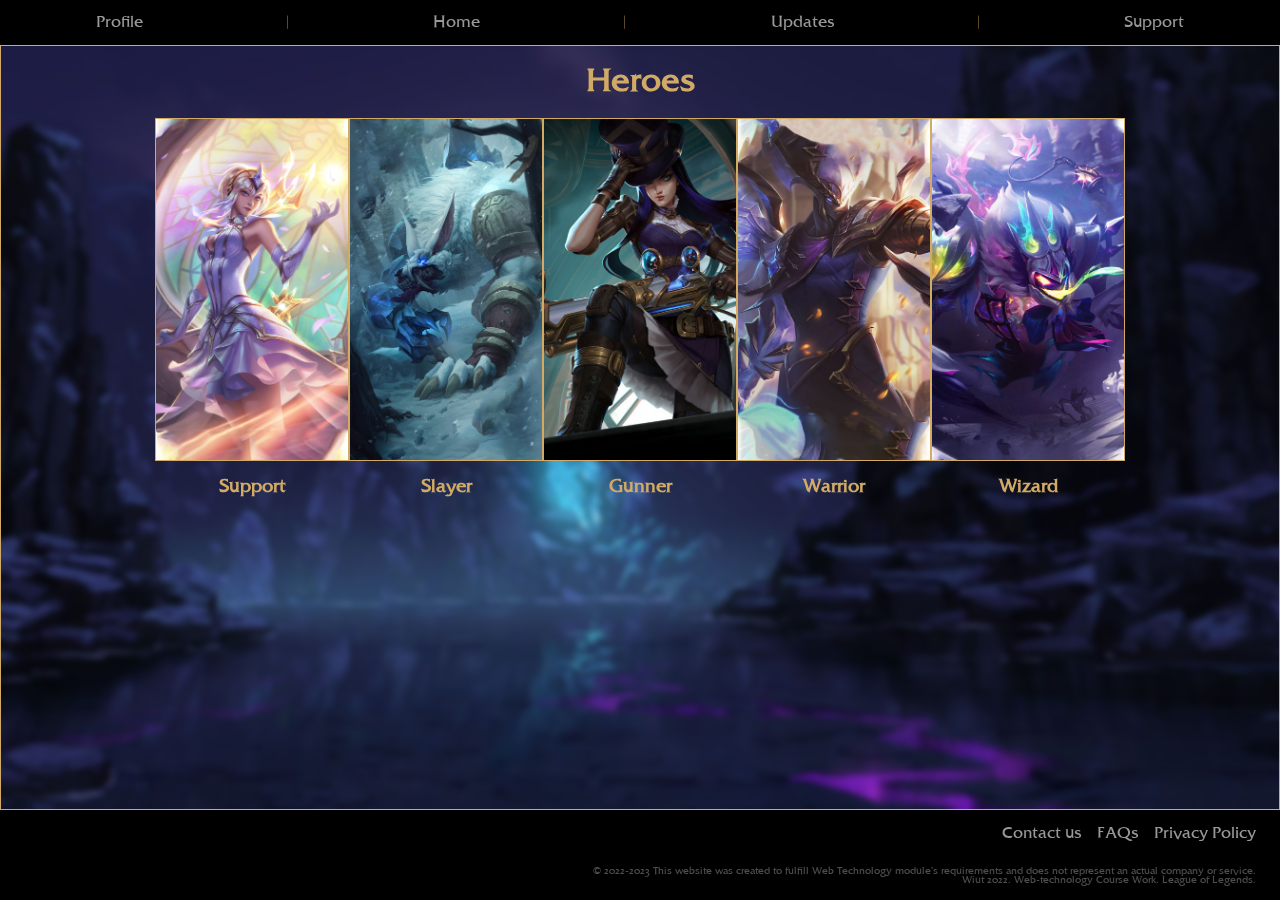
<file: Heroes/index.html>
<!DOCTYPE html>
<html lang="en">
<head>
   
    <title>Heroes</title>
    <link rel = "icon" href = 
    "../Login/images/logo.png" 
    type = "image/x-icon">
    <link rel="stylesheet" href="style.css">

</head>
<body>
    
<header>

    <ul> 
        <a href="../Login/login.html" class="profile">
            <li> Profile</li>  </a>
            <span> ︳ </span>
        <a href="../index.html">
            <li> Home</li>  
        </a>
        <span> ︳ </span>

        <a href="../Main/index.html">
            <li> Updates </li>  
        </a>
        <span> ︳ </span>
        <a href="../Support/index.html">
            <li> Support</li>  
        </a>
    </ul>


</header>


<div class="content"> 

    <h1> Heroes</h1>


 <div class="heroes">


    <div class="classes"> 
    <a href="" class="supa"> <img src="../images/heroes/support.png" alt=""> <h2> Support </h2> </a> 
    <p class="supp">
        Support skills allow you to apply positive effects to allies, and control effects to opponents. Manipulators are weak alone, their true strength is revealed only in a team. In group fights, competently applying buffs to allies and keeping key opponents under control allows you to gain an advantage in battle.
    </p>
    <a href="" class="killa"> <img src="../images/heroes/killer.png" alt=""><h2> Slayer </h2></a>
     <p class="killp">
        Slayers focus on delivering explosive damage to a single target at a rapid pace. The high mobility of fighters allows them to quickly overcome significant distances between him and a potential victim. Having killed the target, the fighter has the ability to also quickly escape from pursuit.
    </p>
    <a href="" class="guna"> <img src="../images/heroes/gunner.png " alt=""><h2> Gunner</h2></a>
    <p class="gunp">
        Marksmen are champions whose power is revealed mainly through their auto attacks. With a stable damage output, as well as the ability to attack opponents from afar, the Arrows, with the right positioning, are able to eliminate any target.
    </p>
    <a href="" class="wara"> <img src="../images/heroes/warrior.png" alt=""><h2>Warrior </h2></a>
    <p class="warp">
        Warrior is one of the champion classes. Warriors are equally good at dealing damage and withstanding attacks from opponents, however, they can usually only attack in melee combat. With high damage per second, Warriors excel in long skirmishes where they can get to the enemy and hold out long enough to defeat them.  
    </p>
    <a href="" class="wiza"> <img src="../images/heroes/wizard.png " alt=""><h2> Wizard</h2></a>
    <p class="wizp">
        Typical mages have a range of ranged abilities as well as crowd control effects that allow them to destroy their enemies before they get close enough to strike back. Mages' main source of damage is their skill set, which requires them to spend a lot of the gold they get on items in order to cast more powerful and faster spells.
    </p>
</div>
    
 </div>



</div>
</a>  
















</div>




 <div class="bottom"> 
    <footer>
        <ul class="links">
           <a href=""><li> Contact us   </li> </a> 
           <a href=""><li> FAQs   </li> </a> 
           <a href=""><li> Privacy Policy   </li> </a> 
        </ul>
    
        <p>
            © 2022-2023 This website was created to fulfill Web Technology
            module’s requirements and does not represent an actual company or service.
            <br> Wiut 2022. Web-technology Course Work. League of Legends.
        </p>
    </footer>
</div>



</body>
</html>
</file>
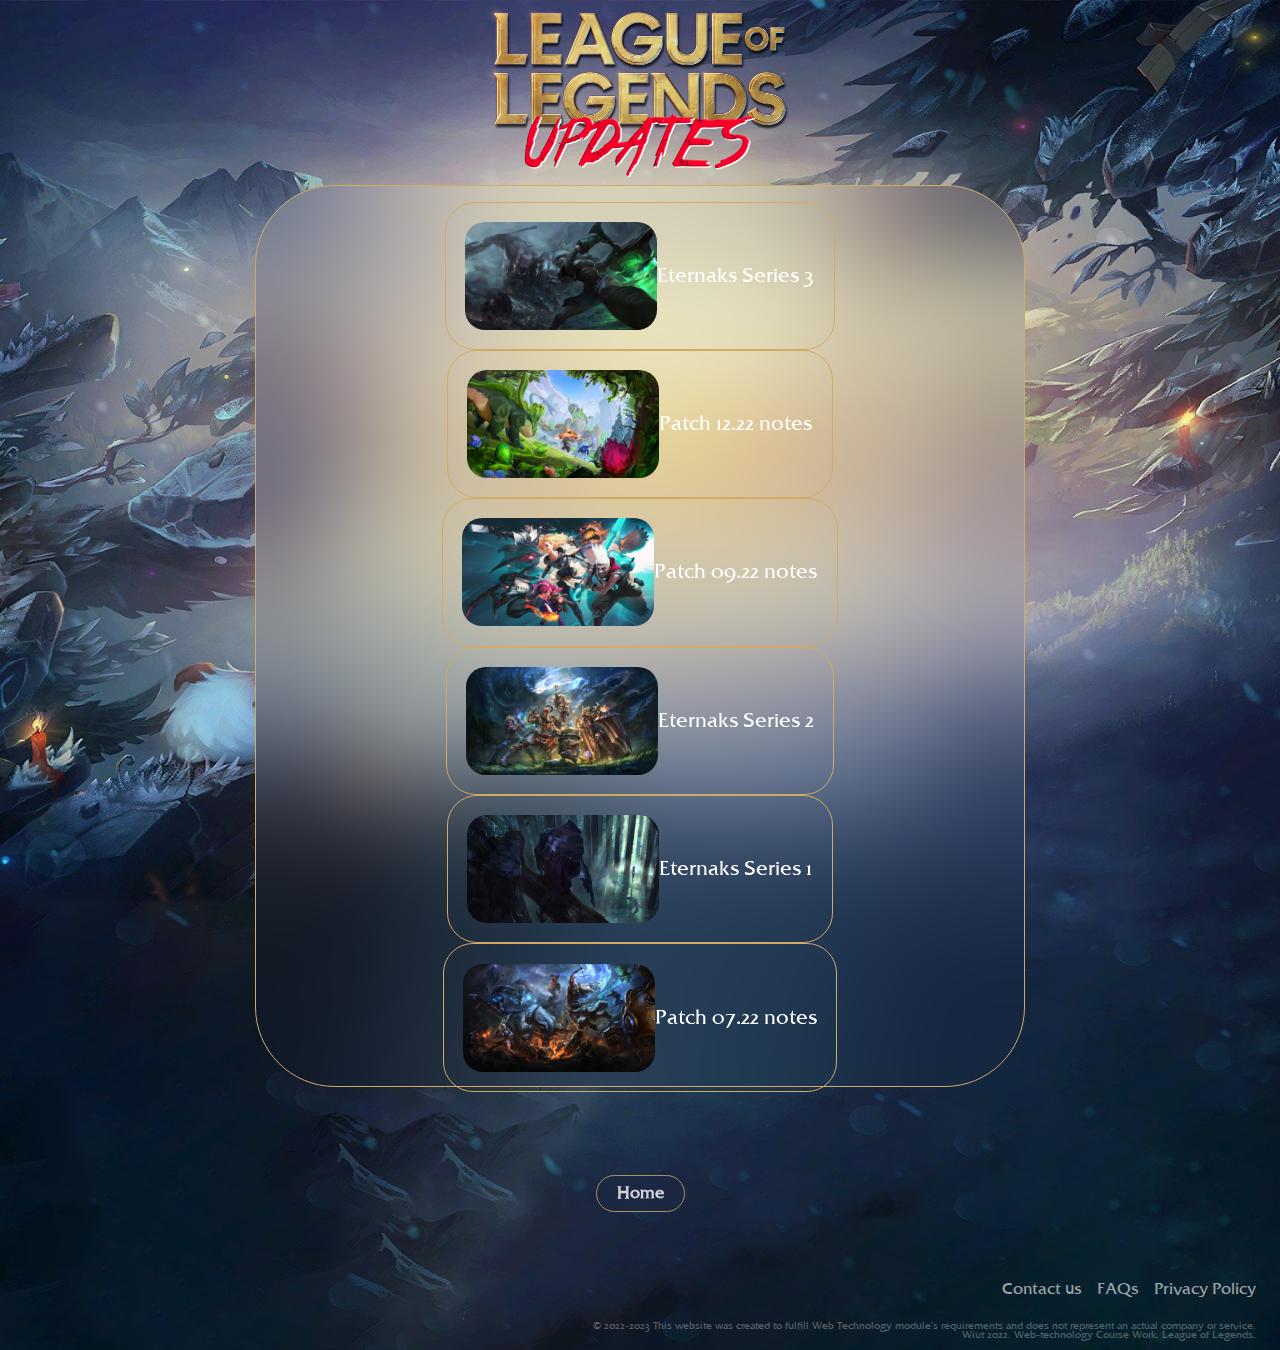
<file: Main/index.html>
<!DOCTYPE html>
<html lang="en">
<head>
   
    <title>Updates</title>
    <link rel = "icon" href = 
    "../Login/images/logo.png" 
    type = "image/x-icon">
    <link rel="stylesheet" href="../Main/style.css">

</head>
<body>


<header>

    <div class="logo">
        <img src="../images/updateslogo.png" alt="">

    </div>


</header>


<div class="content">
    <div class="whitebg">

        <ul>

            <a href=""><li> <img src="../images/updates/100422_LOL_Patch_Notes_12_19_Banner.jpg" alt=""> Eternaks Series 3</li> </a>
            <a href=""><li> <img src="../images/updates/111522_Patch_12_22_Notes_Banner_v2.jpg" alt=""> Patch 12.22 notes</li>  </a> 
            <a href=""><li> <img src="../images/updates/2020_Banner.jpg" alt="">Patch 09.22 notes</li> </a>
            <a href=""><li> <img src="../images/updates/LOL_PROMOART_13.jpg" alt="">   Eternaks Series 2</li></a>
            <a href=""><li> <img src="../images/updates/lol_promoart_15_0.jpg" alt=""> Eternaks Series 1 </li> </a> 
            <a href=""> <li><img src="../images/updates/LOL_PROMOART_4.jpg" alt=""> Patch 07.22 notes </li> </a> 
        </ul>

    </div>
    
        <a href="../index.html" class="btn"> 
            <h3> Home</h3>
        </a>
          
</div>  



    






<footer>
    <ul class="links">
       <a href=""><li> Contact us   </li> </a> 
       <a href=""><li> FAQs   </li> </a> 
       <a href=""><li> Privacy Policy   </li> </a> 
    </ul>

    <p>
        © 2022-2023 This website was created to fulfill Web Technology
        module’s requirements and does not represent an actual company or service.
        <br> Wiut 2022. Web-technology Course Work. League of Legends.
    </p>
</footer>
    


</body>
</html>
</file>
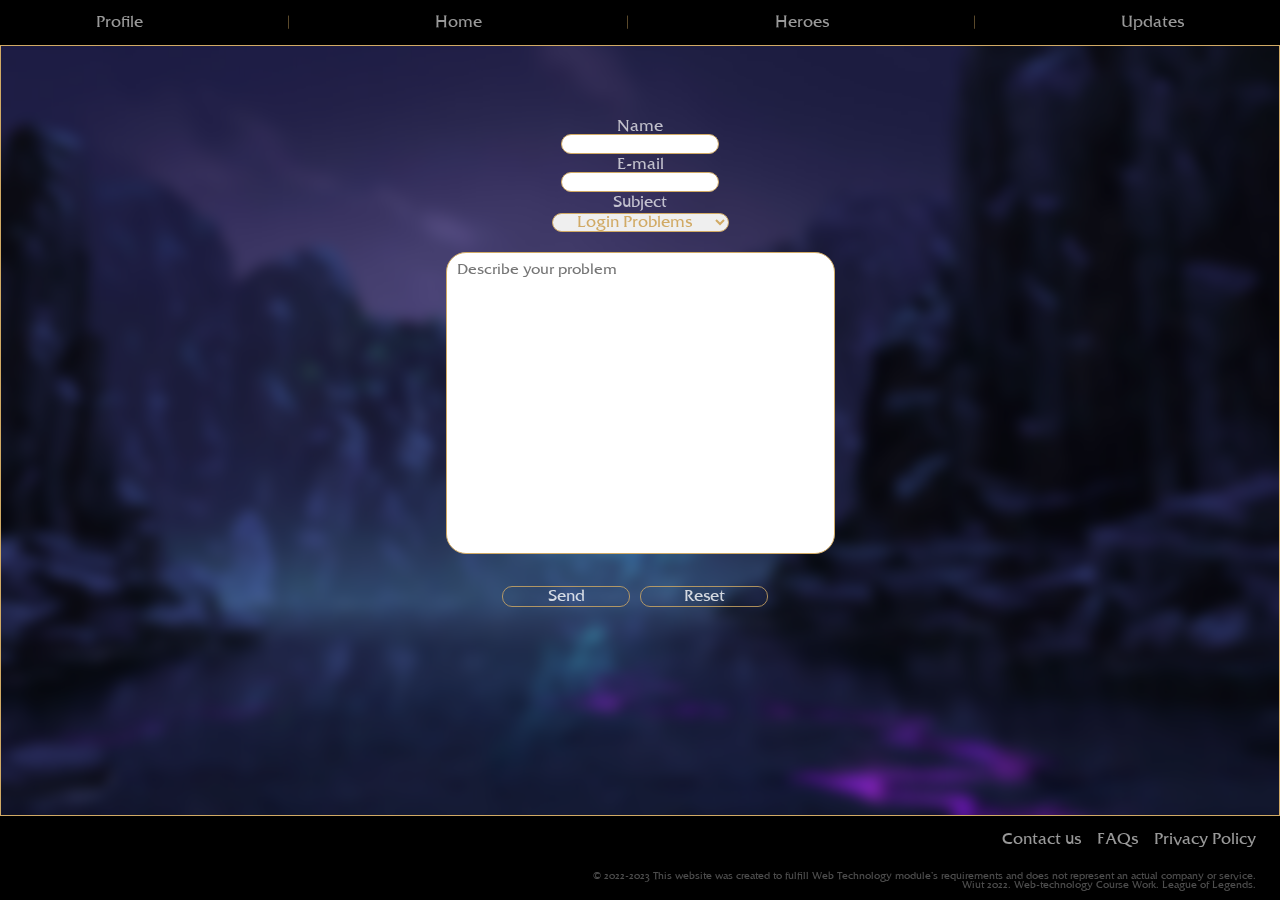
<file: Support/index.html>
<!DOCTYPE html>
<html lang="en">
<head>
   
    <title>Support</title>
    <link rel = "icon" href = 
    "../Login/images/logo.png" 
    type = "image/x-icon">
    <link rel="stylesheet" href="style.css">

</head>
<body>
    
<header>

    <ul> 
        <a href="../Login/login.html" class="profile">
            <li> Profile</li>  </a>
            <span> ︳ </span>
        <a href="../index.html">
            <li> Home</li>  
        </a>
        <span> ︳ </span>
        <a href="../Heroes/index.html">
            <li> Heroes</li>  
        </a>
        <span> ︳ </span>
        <a href="../Main/index.html">
            <li> Updates </li>  
        </a>

    </ul>


</header>


<div class="feedback">

   <span> Name </span> <input type="text" name="Name"> 
   <span> E-mail </span> <input type="email" name="Contact E-mail" >  
    <Span>Subject</Span>
   <select name="Subject" > 
    
        <option >Login Problems</option>
        <option >Cheating</option>
        <option >Account Bans</option>
        <option >Compalaint</option>
        <option >Other</option>
   
</select>
    <textarea name="Conment"  cols="50" rows="20" placeholder="Describe your problem"></textarea>

    <div class="butn"> 
    <input type="submit" value="Send" class="btn">
    <input type="reset" value="Reset" class="btn">
    </div>
    
  
</div>




 <div class="bottom"> 
    <footer>
        <ul class="links">
           <a href=""><li> Contact us   </li> </a> 
           <a href=""><li> FAQs   </li> </a> 
           <a href=""><li> Privacy Policy   </li> </a> 
        </ul>
    
        <p>
            © 2022-2023 This website was created to fulfill Web Technology
            module’s requirements and does not represent an actual company or service.
            <br> Wiut 2022. Web-technology Course Work. League of Legends.
        </p>
    </footer>
</div>



</body>
</html>
</file>
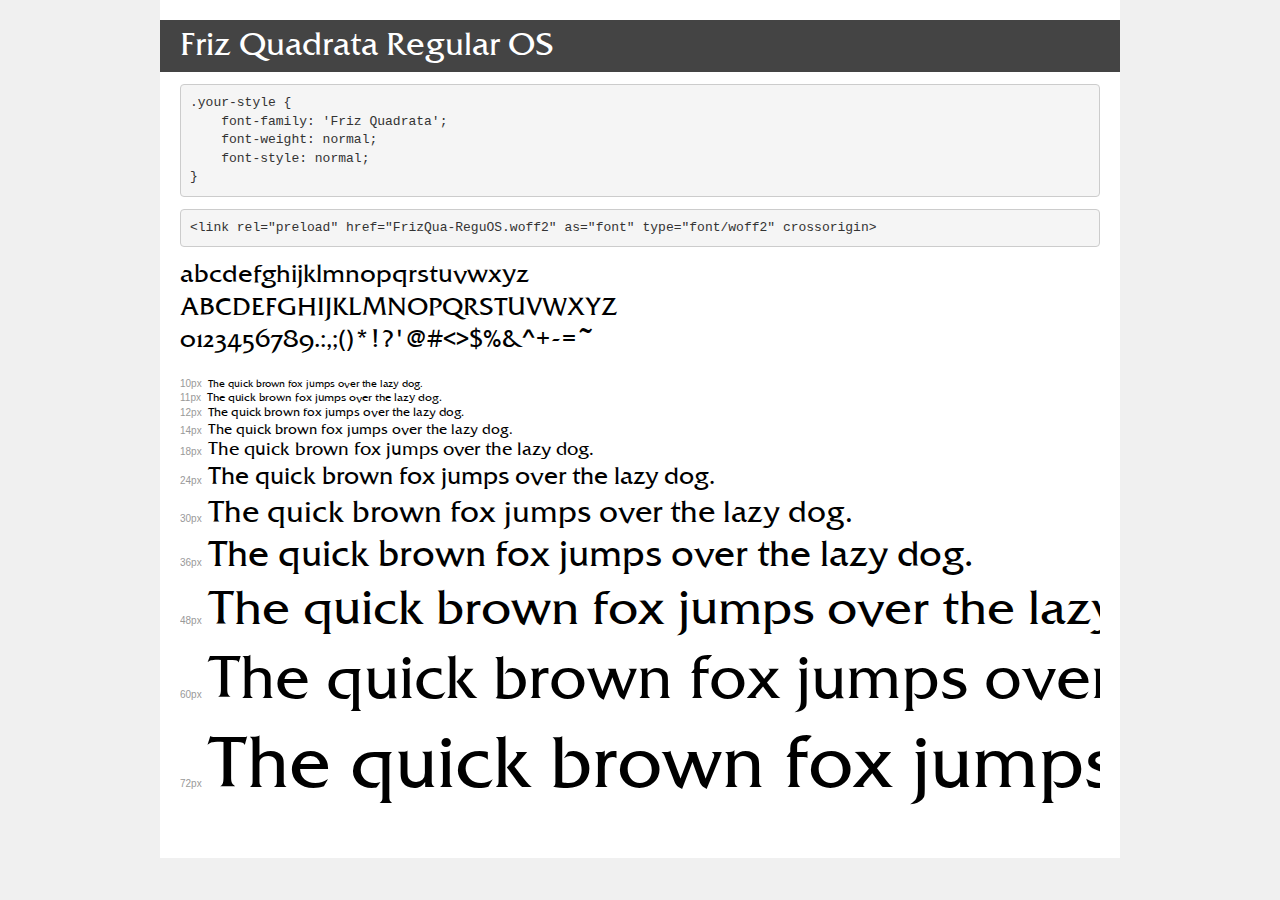
<file: fonts/demo.html>
<!DOCTYPE html>
<html lang="en">
<head>
    <meta charset="utf-8">
    <meta http-equiv="X-UA-Compatible" content="IE=edge">
    <meta name="viewport" content="width=device-width, initial-scale=1">
    <meta name="robots" content="noindex, noarchive">
    <meta name="format-detection" content="telephone=no">
    <title>Transfonter demo</title>
    <link href="stylesheet.css" rel="stylesheet">
    <style>
        /*
        http://meyerweb.com/eric/tools/css/reset/
        v2.0 | 20110126
        License: none (public domain)
        */
        html, body, div, span, applet, object, iframe,
        h1, h2, h3, h4, h5, h6, p, blockquote, pre,
        a, abbr, acronym, address, big, cite, code,
        del, dfn, em, img, ins, kbd, q, s, samp,
        small, strike, strong, sub, sup, tt, var,
        b, u, i, center,
        dl, dt, dd, ol, ul, li,
        fieldset, form, label, legend,
        table, caption, tbody, tfoot, thead, tr, th, td,
        article, aside, canvas, details, embed,
        figure, figcaption, footer, header, hgroup,
        menu, nav, output, ruby, section, summary,
        time, mark, audio, video {
            margin: 0;
            padding: 0;
            border: 0;
            font-size: 100%;
            font: inherit;
            vertical-align: baseline;
        }
        /* HTML5 display-role reset for older browsers */
        article, aside, details, figcaption, figure,
        footer, header, hgroup, menu, nav, section {
            display: block;
        }
        body {
            line-height: 1;
        }
        ol, ul {
            list-style: none;
        }
        blockquote, q {
            quotes: none;
        }
        blockquote:before, blockquote:after,
        q:before, q:after {
            content: '';
            content: none;
        }
        table {
            border-collapse: collapse;
            border-spacing: 0;
        }
        /* demo styles */
        body {
            background: #f0f0f0;
            color: #000;
        }
        .page {
            background: #fff;
            width: 920px;
            margin: 0 auto;
            padding: 20px 20px 0 20px;
            overflow: hidden;
        }
        .font-container {
            overflow-x: auto;
            overflow-y: hidden;
            margin-bottom: 40px;
            line-height: 1.3;
            white-space: nowrap;
            padding-bottom: 5px;
        }
        h1 {
            position: relative;
            background: #444;
            font-size: 32px;
            color: #fff;
            padding: 10px 20px;
            margin: 0 -20px 12px -20px;
        }
        .letters {
            font-size: 25px;
            margin-bottom: 20px;
        }
        .s10:before {
            content: '10px';
        }
        .s11:before {
            content: '11px';
        }
        .s12:before {
            content: '12px';
        }
        .s14:before {
            content: '14px';
        }
        .s18:before {
            content: '18px';
        }
        .s24:before {
            content: '24px';
        }
        .s30:before {
            content: '30px';
        }
        .s36:before {
            content: '36px';
        }
        .s48:before {
            content: '48px';
        }
        .s60:before {
            content: '60px';
        }
        .s72:before {
            content: '72px';
        }
        .s10:before, .s11:before, .s12:before, .s14:before,
        .s18:before, .s24:before, .s30:before, .s36:before,
        .s48:before, .s60:before, .s72:before {
            font-family: Arial, sans-serif;
            font-size: 10px;
            font-weight: normal;
            font-style: normal;
            color: #999;
            padding-right: 6px;
        }
        pre {
            display: block;
            padding: 9px;
            margin: 0 0 12px;
            font-family: Monaco, Menlo, Consolas, "Courier New", monospace;
            font-size: 13px;
            line-height: 1.428571429;
            color: #333;
            font-weight: normal;
            font-style: normal;
            background-color: #f5f5f5;
            border: 1px solid #ccc;
            overflow-x: auto;
            border-radius: 4px;
        }
        /* responsive */
        @media (max-width: 959px) {
            .page {
                width: auto;
                margin: 0;
            }
        }
    </style>
</head>
<body>
<div class="page">
    <div class="demo">
        <h1 style="font-family: 'Friz Quadrata'; font-weight: normal; font-style: normal;">Friz Quadrata Regular OS</h1>
        <pre title="Usage">.your-style {
    font-family: 'Friz Quadrata';
    font-weight: normal;
    font-style: normal;
}</pre>
        <pre title="Preload (optional)">
&lt;link rel=&quot;preload&quot; href=&quot;FrizQua-ReguOS.woff2&quot; as=&quot;font&quot; type=&quot;font/woff2&quot; crossorigin&gt;</pre>
        <div class="font-container" style="font-family: 'Friz Quadrata'; font-weight: normal; font-style: normal;">
            <p class="letters">
                abcdefghijklmnopqrstuvwxyz<br>
ABCDEFGHIJKLMNOPQRSTUVWXYZ<br>
                0123456789.:,;()*!?'@#&lt;&gt;$%&^+-=~
            </p>
            <p class="s10" style="font-size: 10px;">The quick brown fox jumps over the lazy dog.</p>
            <p class="s11" style="font-size: 11px;">The quick brown fox jumps over the lazy dog.</p>
            <p class="s12" style="font-size: 12px;">The quick brown fox jumps over the lazy dog.</p>
            <p class="s14" style="font-size: 14px;">The quick brown fox jumps over the lazy dog.</p>
            <p class="s18" style="font-size: 18px;">The quick brown fox jumps over the lazy dog.</p>
            <p class="s24" style="font-size: 24px;">The quick brown fox jumps over the lazy dog.</p>
            <p class="s30" style="font-size: 30px;">The quick brown fox jumps over the lazy dog.</p>
            <p class="s36" style="font-size: 36px;">The quick brown fox jumps over the lazy dog.</p>
            <p class="s48" style="font-size: 48px;">The quick brown fox jumps over the lazy dog.</p>
            <p class="s60" style="font-size: 60px;">The quick brown fox jumps over the lazy dog.</p>
            <p class="s72" style="font-size: 72px;">The quick brown fox jumps over the lazy dog.</p>
        </div>
    </div>

</div>
</body>
</html>
</file>
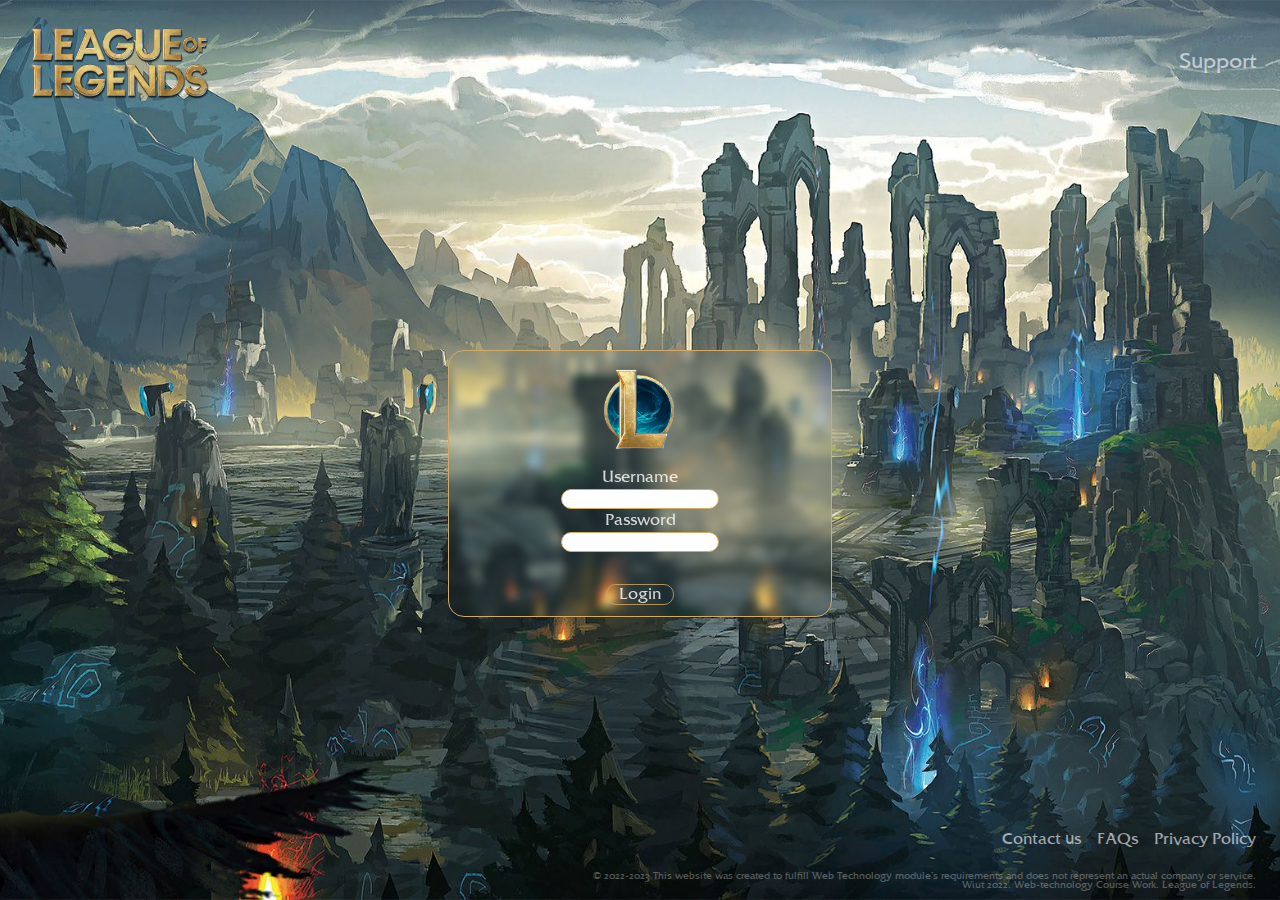
<file: Login/login.html>
<!DOCTYPE html>
<html lang="en">
<head>
    <link rel="stylesheet" href="style.css">
    <title> Login </title>
    <link rel = "icon" href = 
    "./images/logo.png" 
    type = "image/x-icon">

    
    
</head>
<body>
    <nav>
        <img src="./images/lollogo.png" alt="lollogo">
        <a href=" "> <p> Support </p> </a> 
        
    </nav>



<div class="windowlogin">


 <div class="login">  
    <img src="./images/logo.png" alt="logo">

        <div class="username">
            <p>Username</p>
            <input type="text">

        </div>

        <div class="password">
            <p>Password</p>
            <input type="password">
        </div>

        <a href="../index.html">
        <button>
            
                Login
          
        </button>
        </a>    
        
    
</a> 
        
 </div>

</div>  


<footer>

    <ul class="links">
       <a href=""><li> Contact us   </li> </a> 
       <a href=""><li> FAQs   </li> </a> 
       <a href=""><li> Privacy Policy   </li> </a> 
    </ul>

    <p>
        © 2022-2023 This website was created to fulfill Web Technology
        module’s requirements and does not represent an actual company or service.
        <br> Wiut 2022. Web-technology Course Work. League of Legends.
    </p>
</footer>


</body>
</html>
</file>
<file: Heroes/style.css>
body{
    margin: 0; 
    display: flex;
    flex-direction: column;
    font-family: 'Friz Quadrata';
    background-image: url('../images/bgmain.jpg');
    background-position: center center;
    background-attachment: fixed;
    background-repeat: no-repeat;
    background-size: cover;
    position: relative;
    height: 100vh;
    backdrop-filter: blur(3px);

  
}

@font-face {
    font-family: 'Friz Quadrata';
    src: url(../fonts/FrizQua-ReguOS.woff);
    font-weight: normal;
    font-style: normal;
    font-display: swap;
}
header{
    height: 5vh;
    background-color: black;
}

header ul {
    margin: 0;
    height: 5vh;
    padding: 0 3rem;
    list-style: none;
    display: flex;
    justify-content: space-between;
    align-items: center;
   
}

header li{
   
    color: white;
    opacity: 0.6;
    height: vh;
}

header li:hover{
    opacity: 1;
}


header :first-child{
    margin-left: 1rem;
}

header :last-child{
    margin-right: 1rem;
}




.content{
    height: 85vh;
    border: #d1aa65 solid 1px;
    
    
}

a{
    text-decoration: none;
}

.bottom{
    background-color: black;
    height: 10vh;
}

footer{
    margin: 0rem 1.5rem 0rem 1.5rem;
    display: flex;
    flex-direction: column;
   
    bottom: 0;
    right: 0;
    justify-content: right;
    

}

footer p{
    font-size: 3rem;
    color: white;
    font-size: 0.6rem;
    text-align: right;
    opacity: 0.3;
}

footer ul{
    display: flex;
    list-style: none;
    font-size: 1rem;
    justify-content: flex-end;
}

footer li{
    color: white;
    opacity: 0.6;
    margin: 0  0  0 1rem;
    
}

footer li:hover{
    opacity: 1;
}

span{
    color: #d1aa65 ;  
    opacity: 0.6;
}

/* CONTENT */

.content ul a{
    width: 10vw;
    height: 50vh;
   display: flex;
    

}

.heroes{
    display: flex;
    justify-content: center;
    position: relative;
    


}

.classes{
    display: flex;
    justify-content: space-between;
    flex-wrap: wrap;
    
    align-items: center;
}

.heroes img{
    max-width: 15vw;
    
    border: #d1aa65 solid 1px;
}

h1{
    font-size: 2rem;
    color: #d1aa65 ; ;
    
    text-align: center;
}

h2{
    font-size: 2vh;
    color: #d1aa65 ;
    
    text-align: center;
}


.heroes P {
    
    color: rgb(252, 252, 252);
    border: #d1aa65 solid 1px;
    border-radius: 20px;
    text-indent: 20px;
   
    justify-content: flex-end;
   
    position: absolute;
    padding: 20px;
    
    
    margin-left: 10vw;
    margin-right: 10vw;
    bottom: -10rem;
    
    left: 0;
    right: 0;
    text-align: center;
   
    
}

.supp{
    display: none; 
}

.supa:hover + .supp{
    display: flex;
}
.supa:hover{
    
    border: #d1aa65 solid 1px;
}



.killp{
    display: none;
    
} 

.killa:hover + .killp{
    display: flex;
}
.killa:hover{
    border: #d1aa65 solid 1px;}


.gunp{
    display: none;
    
}
.guna:hover + .gunp{
    display: flex;

    
}
.guna:hover{
    border: #d1aa65 solid 1px;
}
.warp{
    display: none;
   
}
.wara:hover+ .warp{
    display: flex;
}

.wara:hover {
    border: #d1aa65 solid 1px;
}
.wizp{
    display: none;
    
}
.wiza:hover + .wizp{
    display: flex;
}
.wiza:hover{
    border: #d1aa65 solid 1px;
}
</file>
<file: Main/style.css>
body{
    margin: 0; 
    display: flex;
    flex-direction: column;
    font-family: 'Friz Quadrata';
    background-image: url('../images/bg4.png');
    background-position: center center;
    background-attachment:scroll;
    background-repeat: no-repeat;
    background-size: cover;
    position: relative;
    height: 150vh;
    max-height: 200vh;
 
    
}

@font-face {
    font-family: 'Friz Quadrata';
    src: url(../fonts/FrizQua-ReguOS.woff);
    font-weight: normal;
    font-style: normal;
    font-display: swap;
}

header{
    display: flex;
    flex-direction: column; 
    
}

.updlogo{
    display: flex;
    justify-content: center;
    position: absolute;
    bottom: 0;
    

}

.logo   {
    display: flex;
    justify-content: center;
    position: relative;
}


header img{

    width: 25vw;
    
}

.content{
    display: flex;
    justify-content: center;
}
.whitebg{
    margin: 0 5rem;
    display: flex;
    backdrop-filter: blur(50px) ;
    width: 60vw;
    height: 100vh ;
    justify-content: center;
    border: solid 1px  #d1aa65;
    border-radius: 80px;
    position: absolute;
}

footer{
    margin: 1rem 1.5rem 0 1.5rem ;  
    display: flex;
    flex-direction: column;
    position: absolute;
    bottom: 0;
    right: 0;
    justify-content: right;

}

footer p{
    color: white;
    font-size: 2.4rem;
    text-align: right;
    opacity: 0.3;

}

a{
    text-decoration: none;
    color: white;
}

footer{
    margin: 0rem 1.5rem 0rem 1.5rem;
    display: flex;
    flex-direction: column;
   
    bottom: 0;
    right: 0;
    justify-content: right;
    

}

footer p{
    font-size: 3rem;
    color: white;
    font-size: 0.6rem;
    text-align: right;
    opacity: 0.3;
}


footer ul{
    display: flex;
    list-style: none;
    font-size: 1rem;
    justify-content: flex-end;
}

footer li{
    color: white;
    opacity: 0.6;
    margin: 0  0  0 1rem;
    
}

.content ul a{
   
    color: rgb(255, 255, 255);
    border:#d1aa65 solid 1px;
    border-radius: 30px;
    
}

.content ul a:hover {
    background-color: white;
    color:#d1aa65;
}


.whitebg ul li {
    display: flex;
    align-items: center;
    
    font-size: 20px;
    list-style: none;
    margin: 1.2rem;
    justify-content: center;

}



.whitebg ul{
    width: 58vw;
    height: 98vh ;
    display: flex;
    flex-direction: row;
    flex-wrap: wrap;
    padding: 0px;
    align-items: center;  
    justify-content: space-evenly;
}



ul img{
   
    width: 15vw;
    border-radius: 20px;
    margin-right: 5 px;
 
}




h3{
    color: white;
    border: solid 1px  #d1aa65;
    font-family: 'Friz Quadrata';
    font-size: 1rem;
    backdrop-filter:blur(20px);
    padding: 10px 20px;
    border-radius: 10px;
    background: none;
    background-color: black 0.7; 
    opacity: 0.8; 
    margin-top: 110vh;
    border-radius: 50px;
    
}
    

h3:hover{
    
    background-color: white;
    color: #d1aa65 ;  
    opacity: 1;
}

.btn{
    height: 100px;
}
</file>
<file: Support/style.css>
body{
    margin: 0; 
    display: flex;
    flex-direction: column;
    font-family: 'Friz Quadrata';
    background-image: url('../images/bgmain.jpg');
    background-position: center center;
    background-attachment: fixed;
    background-repeat: no-repeat;
    background-size: cover;
    position: relative;
    height: 100vh;
    backdrop-filter: blur(7px);

  
}

@font-face {
    font-family: 'Friz Quadrata';
    src: url(../fonts/FrizQua-ReguOS.woff);
    font-weight: normal;
    font-style: normal;
    font-display: swap;
}
header{
    height: 5vh;
    background-color: black;
}

header ul {
    margin: 0;
    height: 5vh;
    padding: 0 3rem;
    list-style: none;
    display: flex;
    justify-content: space-between;
    align-items: center;
   
}

header li{
   
    color: white;
    opacity: 0.6;
    height: vh;
}

header li:hover{
    opacity: 1;
}


header :first-child{
    margin-left: 1rem;
}

header :last-child{
    margin-right: 1rem;
}



.feedback{
    height: 85vh;
    border: #d1aa65 solid 1px;
    
    
}

a{
    text-decoration: none;
}

.bottom{
    background-color: black;
    height: 10vh;
}

footer{
    margin: 0rem 1.5rem 0rem 1.5rem;
    display: flex;
    flex-direction: column;
   
    bottom: 0;
    right: 0;
    justify-content: right;
    

}

footer p{
    font-size: 3rem;
    color: white;
    font-size: 0.6rem;
    text-align: right;
    opacity: 0.3;
}

footer ul{
    display: flex;
    list-style: none;
    font-size: 1rem;
    justify-content: flex-end;
}

footer li{
    color: white;
    opacity: 0.6;
    margin: 0  0  0 1rem;
    
}

footer li:hover{
    opacity: 1;
}

span{
    color: #d1aa65 ;  
    opacity: 0.6;
}

/* FEEDBACK PAGE */
textarea{
    margin-top:20px ;
    resize: none;
    font-family: 'Friz Quadrata';
    font-size: 15px;
    padding: 10px;
    border-radius: 20px;
    border: solid 0.5px #d1aa65 ; 
    color: #d1aa65;
}

.feedback{
    padding-top: 70px;

display: flex;
flex-direction: column;
justify-items: center;
align-items: center;
}

.btn{
    margin: 2rem 10px 0 0;
    width: 8rem;
    text-align: center;
    color: rgb(255, 255, 255);
    border: solid 1px  #d1aa65;
    font-family: 'Friz Quadrata';
    font-size: 1rem;

    padding: 2px 12px;
    border-radius: 10px;
    background: none;
    opacity: 0.8;
    
}

.btn:hover{
    cursor: pointer;
    background-color: #d1aa65 ;
    color: #ffffff ;  
    opacity: 1;
}

input{
    font-family: 'Friz Quadrata';
    display: block;
    border-radius: 10px;
    border: solid 0.5px #d1aa65 ; 
    padding: 3px 10px;
    color: #d1aa65;
}

.butn{
    display: flex;
}

select{
    text-align: left;
    margin-top: 3px;
    font-family: 'Friz Quadrata';
    font-size: 1rem;
    border-radius: 10px;
    border: solid 0.5px #d1aa65 ; 
    padding: 0 20px;

}

.feedback span{
    margin-top: 3px;
    margin-bottom: 0;
    opacity: 1;
    color: black;
}
.feedback span{
    color: #ffffff;
    opacity: 0.7;
}
option{
    color: #d1aa65;
}

select{
    color: #d1aa65;
}
</file>
<file: fonts/stylesheet.css>
@font-face {
    font-family: 'Friz Quadrata';
    src: url('FrizQua-ReguOS.woff2') format('woff2'),
        url('FrizQua-ReguOS.woff') format('woff');
    font-weight: normal;
    font-style: normal;
    font-display: swap;
}
</file>
<file: Login/style.css>
body{
    margin: 0; 
    display: flex;
    flex-direction: column;
    font-family: 'Friz Quadrata';
    background-image: url('../images/bg1.jpg');
    background-position: center center;
    background-attachment: fixed;
    background-repeat: no-repeat;
    background-size: cover;
    position: relative;
    height: 100vh;
}

@font-face {
    font-family: 'Friz Quadrata';
    src: url(../fonts/FrizQua-ReguOS.woff);
    font-weight: normal;
    font-style: normal;
    font-display: swap;
}
    

.login img{
    width: 6rem;
}

img{
    width: 12rem;
}
.windowlogin{
    margin: 25vh;
    display: flex;
    flex-direction: row;
    justify-content: center;
    align-items: center;
   
    
    
}


.login{
   
    padding:   0.7rem 7rem ;
    border: solid 1px #d1aa65 ; 
    border-radius: 1em;
    display: flex;
    flex-direction: column;
    align-items: center;
    backdrop-filter: blur(5px) ;
    position: relative;

}

input{
    font-family: 'Friz Quadrata';
    display: block;
    border-radius: 10px;
    border: solid 0.5px #d1aa65 ; 
    padding: 3px 10px;
    color: #d1aa65;
}



button{
    color: white;
    border: solid 1px  #d1aa65;
    font-family: 'Friz Quadrata';
    font-size: 1rem;
    backdrop-filter:blur(20px);
    padding: 2px 12px;
    border-radius: 10px;
    background: none;
    background-color: black 0.7; 
    opacity: 0.8; 
    
}
    

button:hover{
    cursor: pointer;
    background-color: white;
    color: #d1aa65 ;  
    opacity: 1;
}




nav{
    display: flex;
    justify-content: space-between;
    margin: 0 1.5rem;
    align-items: center;
    
}

nav p{
        font-size: 1.3rem;
        margin: 0;
    
}

footer{
    margin: 1rem 1.5rem 0 1.5rem ;  
    display: flex;
    flex-direction: column;
    position: absolute;
    bottom: 0;
    right: 0;
    justify-content: right;

}

footer p{
    font-size: 0.6rem;
    text-align: right;
    opacity: 0.3;

}

p{
    text-align: center;
    color: white;

}

.login p{
    margin: 0.25rem;
    opacity: 0.8;
}

a{  color: white;
    text-decoration: none;
}

nav a:hover{
    opacity: 1;
    
}
nav a{
opacity: 0.6;

}
.username{
    margin-top: 0.5rem;
 
}

.password{
    margin-bottom: 2rem;
    
}

ul{
    display: flex;
    list-style: none;
    font-size: 1rem;
    justify-content: flex-end;
}

li{
    opacity: 0.6;
    margin: 0  0  0 1rem;
}

li:hover{
    opacity: 1;
}
</file>
